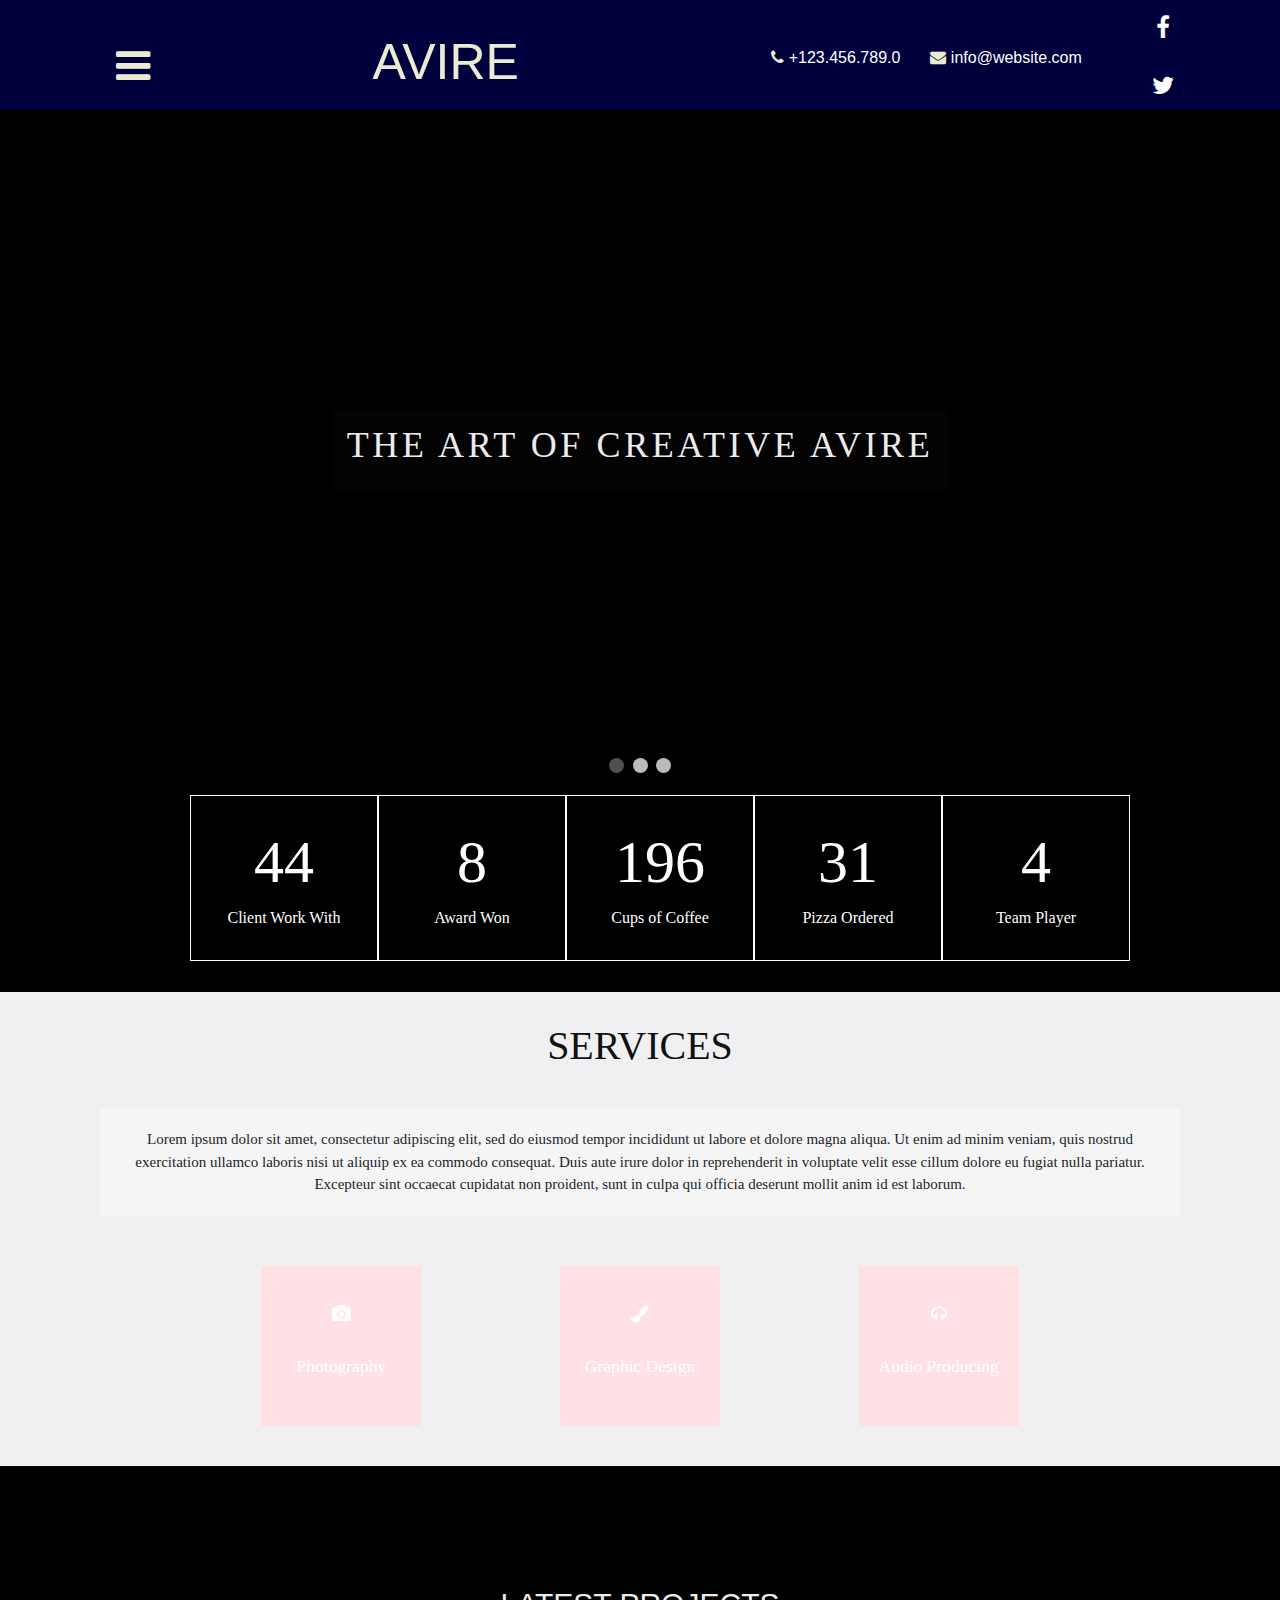
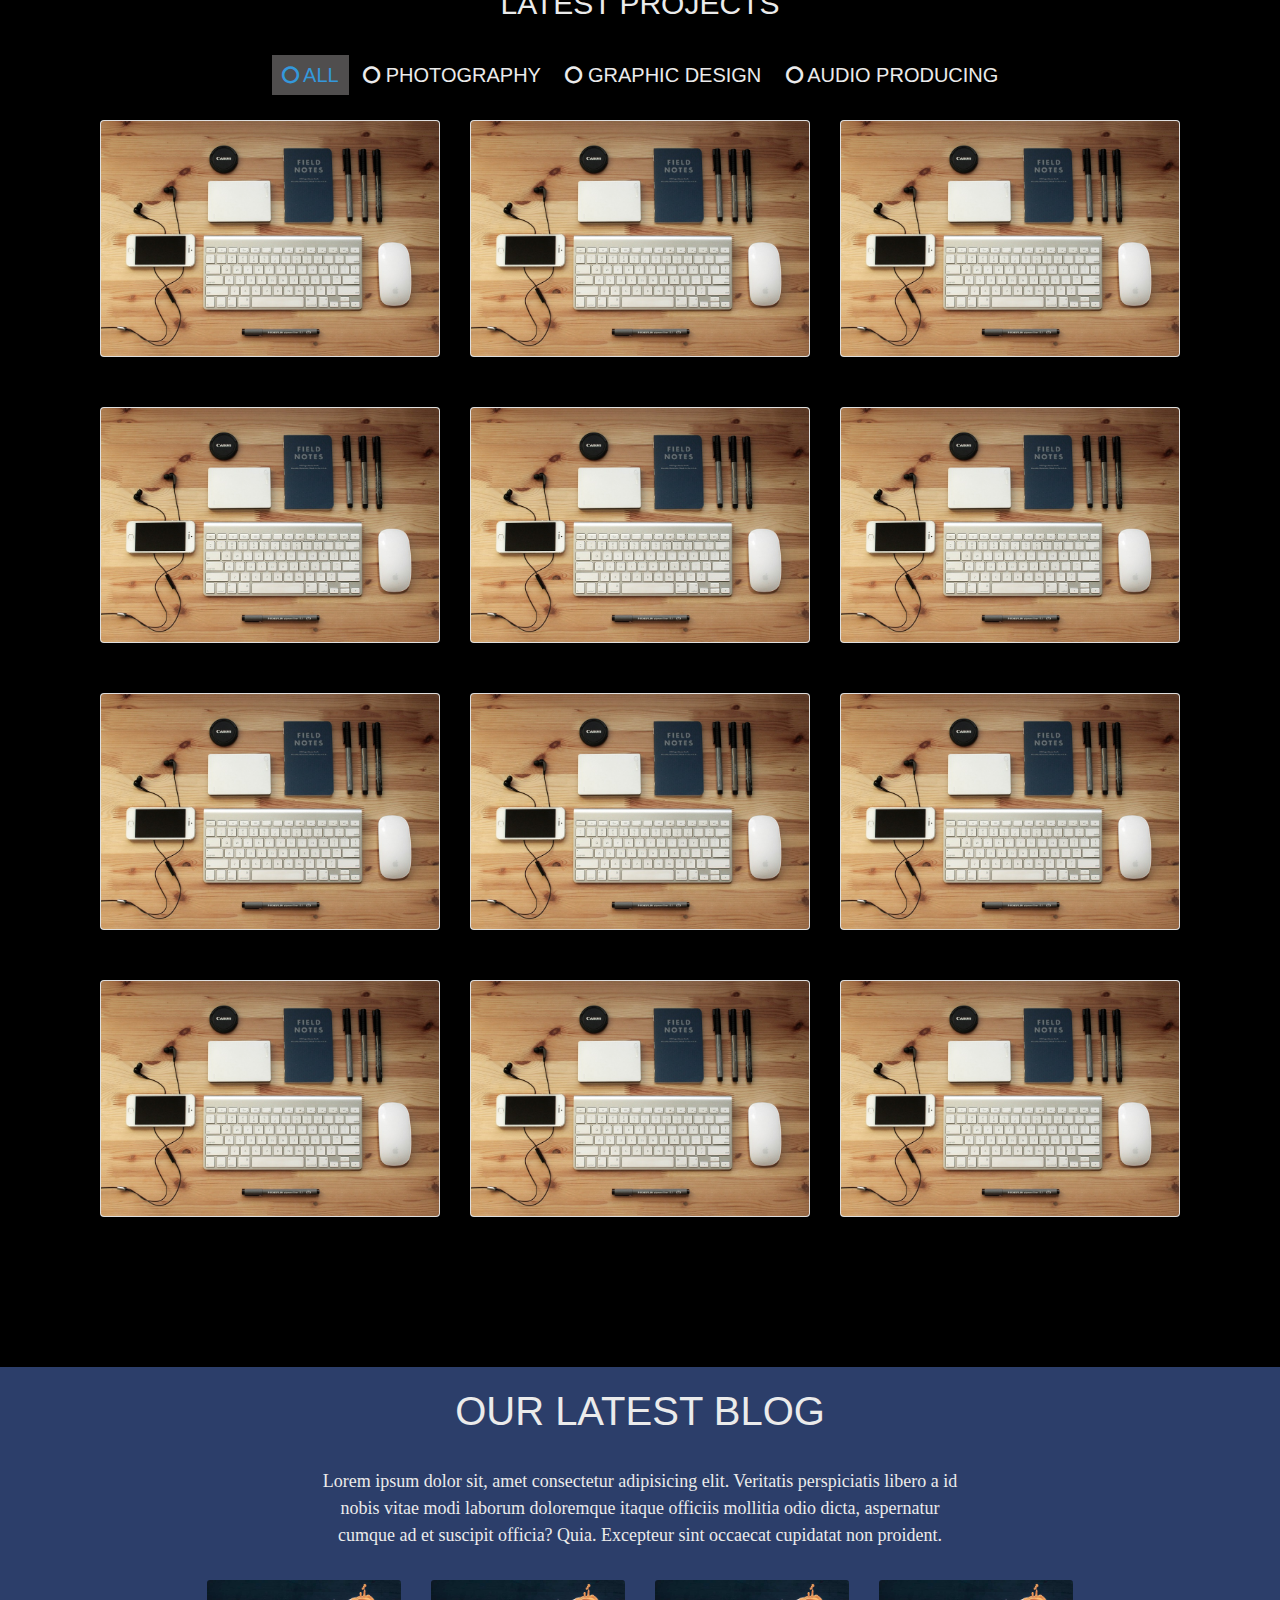
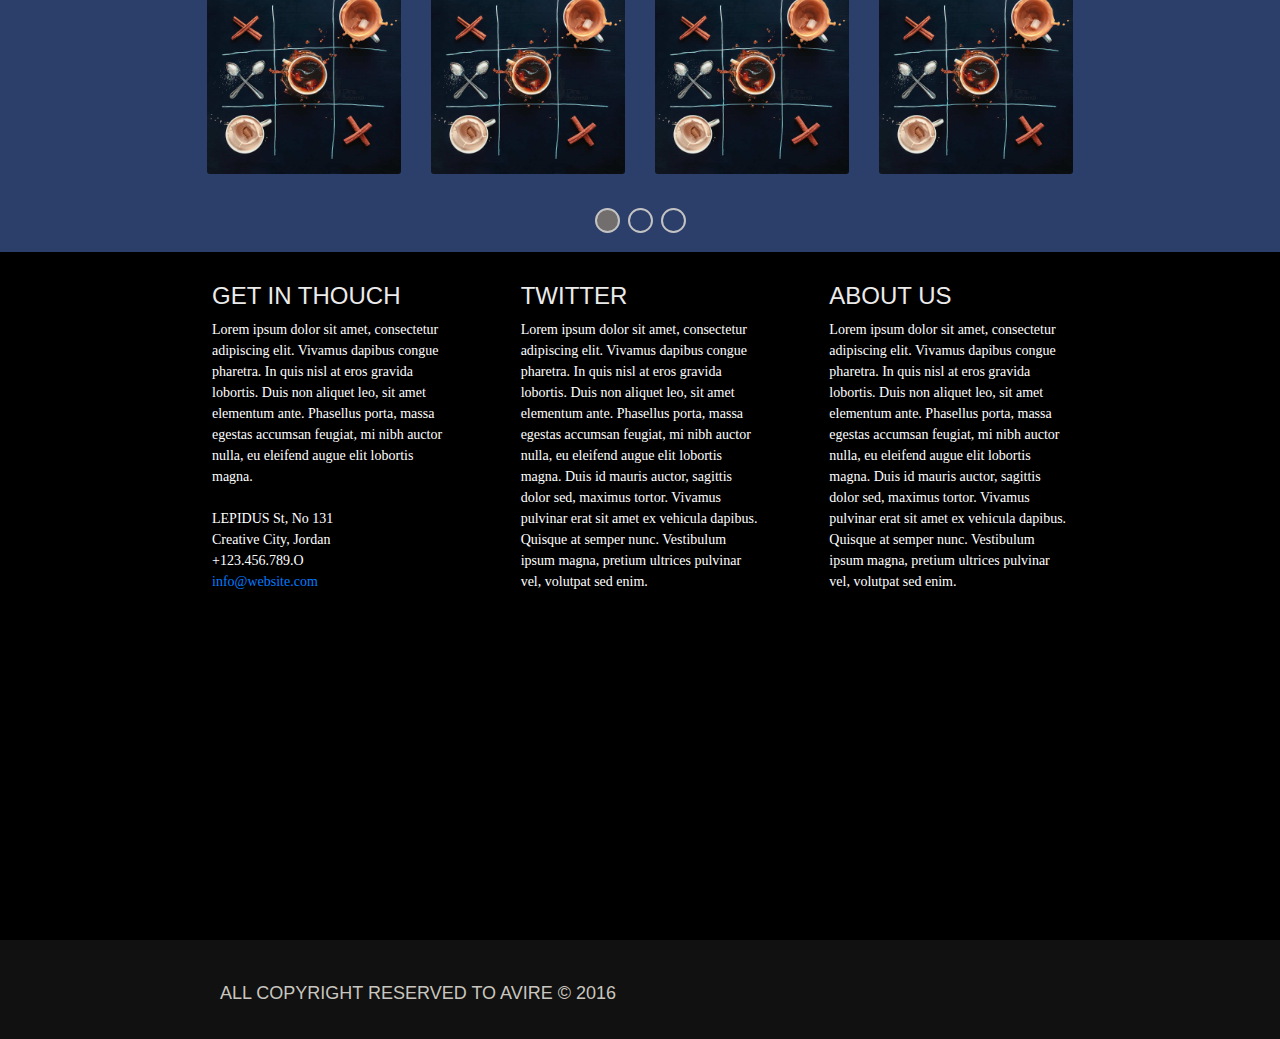
<file: Task.No1/index.html>
<!DOCTYPE html>
<html lang="en">
<head>
    <meta charset="UTF-8">
    <meta name="viewport" content="width=device-width, initial-scale=1.0">
    <meta http-equiv="X-UA-Compatible" content="ie=edge">
    <title>AVIRE</title>

    <link rel="stylesheet" href="style.css">
    <link rel="stylesheet" href="slideshow.css">
    <link rel="stylesheet" type="text/css" href="thumbnail.css">    

    <link rel="stylesheet" href="image-gallery/bootstrap/css/bootstrap.min.css">
    <link rel="stylesheet" href="https://cdnjs.cloudflare.com/ajax/libs/font-awesome/4.7.0/css/font-awesome.min.css">
</head>
<body>

    <!-- header -->

    <div class="header">
        <i class="fa fa-bars" id="bars" style="font-size: 2.5em;"></i>
        <h1>avire</h1>
        <div class="list">
            <ul class="row">
                <li><i class="fa fa-phone"></i><a href="#"> +123.456.789.0</a></li>
                <li><i class="fa fa-envelope"></i><a href="#"> info@website.com</a></li>
                    <ul class="column">
                        <li><a href="#"><i class="fa fa-facebook" aria-hidden="true" style="font-size: 1.5em;"></i></a></i></li>
                        <li></i><a href="#"><i class="fa fa-twitter" aria-hidden="true" style="font-size: 1.5em;"></i></a></li>
                    </ul>
            </ul>
        </div>
    </div>

    <!-- body -->

    <div class="all-content">

    <!-- image slider -->

    <div class="container-show">
        <div class="text"> <h1> the art of creative avire </h1></div>

    <div class="slideshow-container">
        <div class="mySlides fade">
          <img src="images/space.jpg" style="width:100%">
        </div>
        
        <div class="mySlides fade">
          <img src="images/colorful-office-desk-.jpg" style="width:100%">
        </div>
        
        <div class="mySlides fade">
          <img src="images/ambience-office-studio-y-111.jpg" style="width:100%">
        </div>
        
        </div>
    </div>
        <br>
        <div style="text-align:center">
          <span class="dot"></span> 
          <span class="dot"></span> 
          <span class="dot"></span> 
        </div>
    <!-- statistics -->

    <div class="statistics-container">
        <div class="statistics">
            <ul>
                <li class="statistic"><h1>44</h1>Client Work With</li>
                <li class="statistic"><h1>8</h1>Award Won</li>
                <li class="statistic"><h1>196</h1>Cups of Coffee</li>
                <li class="statistic"><h1>31</h1>Pizza Ordered</li>
                <li class="statistic"><h1>4</h1>Team Player</li>
            </ul>
        </div>
    </div>
    
    <!-- services -->

    <div class="services">
        <h1>services</h1>
        <p>Lorem ipsum dolor sit amet, consectetur adipiscing elit, sed do eiusmod tempor
            incididunt ut labore et dolore magna aliqua. Ut enim ad minim veniam, quis nostrud
            exercitation ullamco laboris nisi ut aliquip ex ea commodo consequat. Duis aute irure dolor in reprehenderit
            in voluptate velit esse cillum dolore eu fugiat nulla pariatur. Excepteur sint occaecat cupidatat non proident,
            sunt in culpa qui officia deserunt mollit anim id est laborum.</p><br>

        <div class="service-content">
            <a id="item" href="#" style="text-decoration: none;">
                <div class="service">
                    <i class="fa fa-camera" style="font-size: 1.1em"><br><br><br>Photography</i>
                </div>
            </a>
            <a id="item" href="#" style="text-decoration: none;">
                <div class="service">
                    <i class="fa fa-paint-brush" style="font-size: 1.1em"><br><br><br>Graphic Design</i>
                   
                </div>
            </a>
            <a id="item" href="#" style="text-decoration: none;">
                <div class="service">
                    <i class="fa fa-headphones" style="font-size: 1.1em"><br><br><br>Audio Producing</i>
                </div>
            </a>
        </div>
    </div>

    <!-- gallery -->

    <div class="container">

        <h1>LATEST PROJECTS</h1>

        <div class="row">

            <div class="col-lg-12">

                <ul class="filters text-center">
                    <li class="active" data-filter="*"><a href="#!"><i class=" fa fa-circle-o"></i> ALL</a></li>
                    <li data-filter=".photography"><a href="#!"><i class=" fa fa-circle-o"></i> PHOTOGRAPHY</a></li>
                    <li data-filter=".graphic"><a href="#!"><i class=" fa fa-circle-o"></i>  GRAPHIC DESIGN</a></li>
                    <li data-filter=".audio"><a href="#!"><i class=" fa fa-circle-o"></i>  AUDIO PRODUCING</a></li>
                </ul>

                <div class="projects">

                    <div class="row">

                        <div class="col-lg-4 item photography">

                            <div class="card">

                                <div class="card-head">
                                    <img src="images/image2.jpg" alt="" class="img-fluid card-img">
                                        <div class="card-hover">
                                        <h1><i class="fa fa-search"></i> <i class="fa fa-link"></i></h1>                                    
                                    </div>
                                </div>

                            </div>

                        </div>

                        <div class="col-lg-4 item audio">

                            <div class="card">

                                <div class="card-head">
                                    <img src="images/image2.jpg" alt="" class="img-fluid card-img">
                                        <div class="card-hover">
                                        <h1><i class="fa fa-search"></i> <i class="fa fa-link"></i></h1>                                    
                                    </div>

                                </div>

                            </div>

                        </div>

                        <div class="col-lg-4 item graphic">

                            <div class="card">

                                <div class="card-head">
                                    <img src="images/image2.jpg" alt="" class="img-fluid card-img">
                                        <div class="card-hover">
                                        <h1><i class="fa fa-search"></i> <i class="fa fa-link"></i></h1>                                    
                                    </div>

                                </div>

                            </div>

                        </div>

                        <div class="col-lg-4 item photography">

                            <div class="card">

                                <div class="card-head">
                                    <img src="images/image2.jpg" alt="" class="img-fluid card-img">
                                        <div class="card-hover">
                                        <h1><i class="fa fa-search"></i> <i class="fa fa-link"></i></h1>                                    
                                    </div>

                                </div>

                            </div>

                        </div>

                        <div class="col-lg-4 item audio">

                            <div class="card">

                                <div class="card-head">
                                    <img src="images/image2.jpg" alt="" class="img-fluid card-img">
                                        <div class="card-hover">
                                        <h1><i class="fa fa-search"></i> <i class="fa fa-link"></i></h1>                                    
                                    </div>

                                </div>

                            </div>

                        </div>

                        <div class="col-lg-4 item graphic">

                            <div class="card">

                                <div class="card-head">
                                    <img src="images/image2.jpg" alt="" class="img-fluid card-img">
                                        <div class="card-hover">
                                        <h1><i class="fa fa-search"></i> <i class="fa fa-link"></i></h1>                                    
                                    </div>

                                </div>

                            </div>

                        </div>

                        <div class="col-lg-4 item photography">

                            <div class="card">

                                <div class="card-head">
                                    <img src="images/image2.jpg" alt="" class="img-fluid card-img">
                                        <div class="card-hover">
                                        <h1><i class="fa fa-search"></i> <i class="fa fa-link"></i></h1>                                    
                                    </div>

                                </div>

                            </div>

                        </div>

                        <div class="col-lg-4 item photography">

                            <div class="card">

                                <div class="card-head">
                                    <img src="images/image2.jpg" alt="" class="img-fluid card-img">
                                        <div class="card-hover">
                                        <h1><i class="fa fa-search"></i> <i class="fa fa-link"></i></h1>                                    
                                    </div>
                                </div>

                            </div>

                        </div>

                        <div class="col-lg-4 item graphic">

                            <div class="card">

                                <div class="card-head">
                                    <img src="images/image2.jpg" alt="" class="img-fluid card-img">
                                        <div class="card-hover">
                                        <h1><i class="fa fa-search"></i> <i class="fa fa-link"></i></h1>                                    
                                    </div>

                                </div>

                            </div>

                        </div>

                        <div class="col-lg-4 item photography">

                            <div class="card">

                                <div class="card-head">
                                    <img src="images/image2.jpg" alt="" class="img-fluid card-img">
                                        <div class="card-hover">
                                            <h1><i class="fa fa-search"></i> <i class="fa fa-link"></i></h1>                                    
                                        </div>

                                </div>

                            </div>

                        </div>

                        <div class="col-lg-4 item graphic">

                            <div class="card">

                                <div class="card-head">
                                    <img src="images/image2.jpg" alt="" class="img-fluid card-img">
                                        <div class="card-hover">
                                            <h1><i class="fa fa-search"></i> <i class="fa fa-link"></i></h1>                                    
                                        </div>

                                </div>

                            </div>

                        </div>

                        <div class="col-lg-4 item photography">

                            <div class="card">

                                <div class="card-head">
                                    <img src="images/image2.jpg" alt="" class="img-fluid card-img">
                                        <div class="card-hover">
                                        <h1><i class="fa fa-search"></i> <i class="fa fa-link"></i></h1>                                    
                                    </div>

                                </div>

                            </div>

                        </div>



                    </div>

                </div>

            </div>

        </div>

    </div>

    <!-- our latest blog -->

    <div class="blog">
        <div class="blog-title">
            <h1>OUR LATEST BLOG</h1>
        </div>
        <div class="blog-info">
            <p>Lorem ipsum dolor sit, amet consectetur adipisicing elit. Veritatis perspiciatis
                    libero a id nobis vitae modi laborum doloremque itaque officiis mollitia odio dicta, 
                    aspernatur cumque ad et suscipit officia? Quia. Excepteur sint occaecat cupidatat non proident.</p>
        </div>

        <div class="thumbnail-slider">
            <div class="thumbnail-container">
                <div class="item">
                    <img src="images/img4.jpg" alt="img" class="img-fluid card-img">
                </div>
                <div class="item">
                    <img src="images/img4.jpg" alt="img" class="img-fluid card-img">
                </div>
                <div class="item">
                    <img src="images/img4.jpg" alt="img" class="img-fluid card-img">
                </div>
                <div class="item">
                    <img src="images/img4.jpg" alt="img" class="img-fluid card-img">
                </div>
                <div class="item">
                    <img src="images/img4.jpg" alt="img" class="img-fluid card-img">
                </div>
                <div class="item">
                    <img src="images/img4.jpg" alt="img" class="img-fluid card-img">
                </div>
                <div class="item">
                    <img src="images/img4.jpg" alt="img" class="img-fluid card-img">
                </div>
                <div class="item">
                    <img src="images/img4.jpg" alt="img" class="img-fluid card-img">
                </div>
                <div class="item">
                    <img src="images/img4.jpg" alt="img" class="img-fluid card-img">
                </div>
                <div class="item">
                    <img src="images/img4.jpg" alt="img" class="img-fluid card-img">
                </div>
            </div>
          
          <!-- controls slides -->
          <div class="circles">
            <div class="controls"></div>
          </div>
        </div>
    </div>

    <!-- extra information / three column layout -->

    <div class="column-layout">
        <div class="container-column">
            <div class="d1">
                <h2>GET IN THOUCH</h2>
                <p>Lorem ipsum dolor sit amet, consectetur adipiscing elit.
                    Vivamus dapibus congue pharetra. In quis nisl at eros
                    gravida lobortis. Duis non aliquet leo, sit amet elementum ante.
                    Phasellus porta, massa egestas accumsan feugiat, mi nibh auctor nulla,
                    eu eleifend augue elit lobortis magna.<br><br>
                    <adress>
                        LEPIDUS St, No 131 <br>
                        Creative City, Jordan<br>
                        +123.456.789.O<br>
                        <a href="#">info@website.com</a>
                    </address>
            </div>
            <div class="d2">
                <h2>TWITTER</h2>
                <p>Lorem ipsum dolor sit amet, consectetur adipiscing elit.
                    Vivamus dapibus congue pharetra. In quis nisl at eros
                    gravida lobortis. Duis non aliquet leo, sit amet elementum ante.
                    Phasellus porta, massa egestas accumsan feugiat, mi nibh auctor nulla,
                    eu eleifend augue elit lobortis magna. Duis id mauris auctor,
                    sagittis dolor sed, maximus tortor.
                    Vivamus pulvinar erat sit amet ex vehicula dapibus. Quisque at semper nunc.
                    Vestibulum ipsum magna,
                    pretium ultrices pulvinar vel, volutpat sed enim.</p>
            </div>
            <div class="d3">
                <h2>ABOUT US</h2>
                    <p>Lorem ipsum dolor sit amet, consectetur adipiscing elit.
                        Vivamus dapibus congue pharetra. In quis nisl at eros
                        gravida lobortis. Duis non aliquet leo, sit amet elementum ante.
                        Phasellus porta, massa egestas accumsan feugiat, mi nibh auctor nulla,
                        eu eleifend augue elit lobortis magna. Duis id mauris auctor, 
                        sagittis dolor sed, maximus tortor.
                        Vivamus pulvinar erat sit amet ex vehicula dapibus. Quisque at semper nunc. 
                        Vestibulum ipsum magna,
                        pretium ultrices pulvinar vel, volutpat sed enim.</p>
            </div>
        </div>
    </div>



        <div class="map">

            <div id="myMap">
                <iframe frameborder="0" scrolling="no" marginheight="0" marginwidth="0"width="80%" height="250"
                        src="https://maps.google.com/maps?hl=en&q=Pariser Platz, 10117 Berlin&ie=UTF8&t=roadmap&z=6&iwloc=B&output=embed">
                   <div>
                      <small>
                          <a href="http://embedgooglemaps.com">embedgooglemaps.com</a>
                      </small>
                   </div>
                   <div></div>
                </iframe>
            </div>
        </div>
</div>
    <div class="footer">ALL COPYRIGHT RESERVED TO AVIRE © 2016</div>

    <script src="//ajax.googleapis.com/ajax/libs/jquery/1.9.1/jquery.min.js"></script>
    <script src="image-gallery/isotope.min.js"></script>
    <script src="slideshow.js"></script>
    <script src="image-gallery/script.js"></script>
    <script src="thumbnail.js"></script>

</body>
</html>
</file>
<file: Task.No1/style.css>
html,body {
    overflow-x: hidden; 
}

* {
    box-sizing: border-box;
}
.all-content {
    background: black;
}
/* header */

.header {
    background: #00003d;
    display: flex;
    justify-content: space-around;
    align-items: center;
    flex-wrap: wrap;
    height: 110px;
}
h1 {
    text-transform: uppercase;
}
.header, h1 {
    color: #ebebd4;
}
.header h1 {
    font-family: 'Montserrat', sans-serif;
    font-size: 50px;
}
#bars {
    cursor: pointer;
    padding: 10px;
}
.list ul {
    list-style: none;
    display: flex;
    align-items: center;
    font-size: 16px
}
.list .row li {
    padding: 15px;
}
.list ul .column {
    flex-direction: column;
}
.column #icons {
    padding: 5px;
}
.list ul li a{
    text-decoration: none;
    color:white;
}
.list ul li a:hover{
    text-decoration: none;
    color:white;
}
@media screen and (max-width: 550px){
    .header {
        padding-top: 20px;
        height: 60%;
        justify-content: center;
        margin: auto;
    }
    .header h1 {
        padding-left: 60px;
    }
    .header .list {
        margin: auto;
    }
    .list ul .column {
        flex-direction: row;
        padding-left: 120px;
    }
}


/* statistics */

.statistics {
    background: black; 
    padding: 15px 150px;
}
.statistics ul {
    list-style: none;
    display: flex;
    justify-content: center;
    /* flex-wrap: wrap; */
}
@media screen and (max-width: 1600px) {
    .statistics ul {
        flex-wrap:wrap;
    }
}
.statistics ul .statistic {
    flex: 1;
}
.statistic {
    padding: 30px;
    border: 1px solid white;
    color: white;
}
.statistic h1 {
    text-align: center;
    font-family: 'Montserrat', serif;    
    font-size: 60px;
}
.statistics li {
    font-family:'Arvo', serif; 
    text-align: center;
}

/* image gallery */

.container {
    background: black;
    padding: 100px;
}

.container h1 {
    font-family: 'Montserrat', sans-serif;
    color: #ebebeb;
    font-size: 30px;
    text-align: center;
    margin-top: 20px;
    position: relative;
}
ul.filters{
    display: block;
    width: 100%;
    margin: 0;
    padding: 25px 0;
}
ul.filters > li{
    list-style: none;
    display: inline-block;
}
ul.filters > li > a{
    display: block;
    color: #ebebeb;
    text-decoration: none;
    padding: 5px 10px;
}
ul.filters > li > a:hover{
    color: #e6e9ed;
}
ul.filters > li.active > a{
    color: #3498db;
}
ul.filters li a {
    font-size: 20px;
    font-family: 'Montserrat', sans-serif;
    color: #ebebeb;
}
/* .projects {
    width: 80%;
    left: 10%;
} */
.card{
    position: relative;
    margin-bottom: 50px;
}
.card-head{
    position: relative;
    overflow: hidden;
}
.card-hover{
    position: absolute;
    top: 100%;
    left: 0;
    width: 100%;
    height: 100%;
    background-color: #fbe3ea;
    opacity: 0.9;
    z-index: 10;
    display: flex;
    align-items: center;
    justify-content: center;
    color: #fff;
    flex-direction: column;
    padding: 30px;
    -webkit-transition: ease-in-out 0.2s;
    -moz-transition: ease-in-out 0.2s;
    -ms-transition: ease-in-out 0.2s;
    transition: ease-in-out 0.2s;
}
h4.title{
    font-family: 'Montserrat', sans-serif;
    color: #434e5e;
    font-size: 1.2rem;
    margin-bottom: 0;
}
/* services */

.services {
    background: #f0f0f2;
}

.service-content {
    width: 70%;
    margin: 10px auto 0 auto;
    display: flex;
    justify-content: space-around;
    align-content: center;
    flex-wrap: wrap;
}
.service {
    background: #ffe1e5;
    padding-top: 40px;
    margin-bottom: 40px;
    text-align: center;
    width: 160px;
    height: 160px;
}

.services h1 {
    font-family: 'Montserrat', serif;    
    text-align: center;
    padding: 30px;
    color: #111111;
}
.services p {
    margin-left: 100px;
    margin-right: 100px;
    position: relative;
    text-align: center;
    padding: 20px;
    background: #f5f5f6;
    font-family:'Arvo', serif; 
    font-size: 15px;
}
@media screen and (max-width: 550px){
    .services p {
        margin: 0 20px;
    }
}
.service i {
    color: white;
}
.service h4 {
    color: white;
    font-size: 15px;
    font-family:'Arvo', serif; 
}
.service:hover {
    background: #e7f3fb;
    transition: 0.3s ease-in-out;
}
.service:hover i{
    color: black;
    transition: 0.3s ease-in-out;
}

/* blog */

.blog {
    background: #2c3e6a;
    width: 100%;
    height: 100;
    display: flex;
    flex-direction: column;
    justify-content: center;
    align-items: center;
    padding-top: 20px;
}
.blog-title {
    font-family: 'Montserrat', sans-serif;
    font-size: 30px;
    color: #ebebeb;
}
.blog-info {
    width: 50%;
    padding-top:25px;
    text-align: center;
}
.blog-info p {
    font-family: 'Arvo', serif;
    font-size: 18px;
    color: #ebebeb;
}
@media screen and (max-width: 550px){
    .blog-title {
        text-align: center;
    }
}

/* three column layout */

.column-layout{
    background: black;
}
.container-column {
    background: black;
    font-size: 40px;
    width: 70%;
    display: grid;
    align-content: center;
    grid-template-columns: 1fr 1fr 1fr;
    grid-column-gap: 70px;
    /* align-items: start; */
    margin:auto;
    line-height: 1.5;
    padding: 30px 20px;
    grid-template-columns: repeat(auto-fill, minmax(20%, 2fr));

}
.d1 p,
.d2 p,
.d3 p {
    font-family: 'Arvo', serif;
    font-size: 14px;
    color: white;
} 
.d1 h2,
.d2 h2,
.d3 h2 {
    font-family: 'Montserrat', sans-serif;
    font-size: 24px;
    color: #ebebeb;
}
@media screen and (max-width: 550px){
    .container-column {
        display: block;
        /* text-align: justify; */
    }
}

.map {
    background: black;
    padding-left: 60px;
    padding-bottom: 45px;
}
@media screen and (min-width: 750px){
    .map {
        padding-left: 220px;
    }
}



.footer {
    background: #111111;
    font-family: 'Montserrat', sans-serif;
    font-size: 18px;
    color: #c9c6bf;
    height: 99px;
    padding-left: 220px;
    padding-top: 40px;
} 
@media screen and (max-width: 550px){
    .footer {
        padding-left: 60px;
        font-size: 14px;
    }
}
</file>
<file: Task.No1/slideshow.css>
* {box-sizing: border-box;}
.mySlides {display: none;}


/* Slideshow container */
.slideshow-container {
max-width: 100%;
position: relative;
margin: auto;
}
/* The dots/bullets/indicators */
.dot {
height: 15px;
width: 15px;
margin: 0 2px;
background-color: #bbb;
border-radius: 50%;
display: inline-block;
transition: background-color 0.6s ease;
}

.active {
background-color: #504e4e;
}

/* Fading animation */
.fade {
    animation-name: fade;
    animation-duration: 4s;
}
@keyframes fade {
    from {opacity: .4} 
    to {opacity: 1}
}
.text{
    display: block;
    position: absolute;
    top: 50%;
    left: 50%;
    transform: translate(-50%, -50%);
    background: rgba(5, 5, 5, 0.5); 
    padding: 15px;
    opacity: 1;
    z-index: 1;
}
.text h1 {
    font-family: 'Montserrat Regular';
    font-size: 36px;
    letter-spacing: 0.1em;
    color: #ebebee;
} 
@media screen and (max-width: 550px) {
    .text {
        width: 80%;
        height: 60px;
        padding: auto;
        text-align: center;
        top: 35%;

    }
    .text h1 {
        font-size: 20px;
    }
}
</file>
<file: Task.No1/thumbnail.css>
body{
	margin:0;
	font-family: sans-serif;
}
*{
	box-sizing: border-box;
}

.thumbnail-slider{
	width: 70%;
	float: left;
	overflow: hidden;
	position: relative;
	/* left: 15%; */
}

.thumbnail-slider .thumbnail-container{
	width: 100%;
	float: left;
	transition: margin 1s ease;
}

.thumbnail-slider .item{
  max-width: 15%;
  margin: 10px;
  float: left;
}

.thumbnail-slider .controls{
	width: 100%;
	float: left;
	padding:15px;
}

.thumbnail-slider .controls ul{
	display: block;
	text-align: center;
	padding:0;
	margin:0;
	list-style: none;
}
.thumbnail-slider .controls ul li{
	height: 25px;
	width: 25px;
	border:2px solid #c3c3c3;
	margin:4px;
	display: inline-block;
	line-height: 22px;
	cursor: pointer;
	border-radius: 50%;
	color: #2c3e6a;
}
.thumbnail-slider .controls ul li.active{
	background-color: rgb(114, 110, 110);
	color:rgb(114, 110, 110);;

}
</file>
